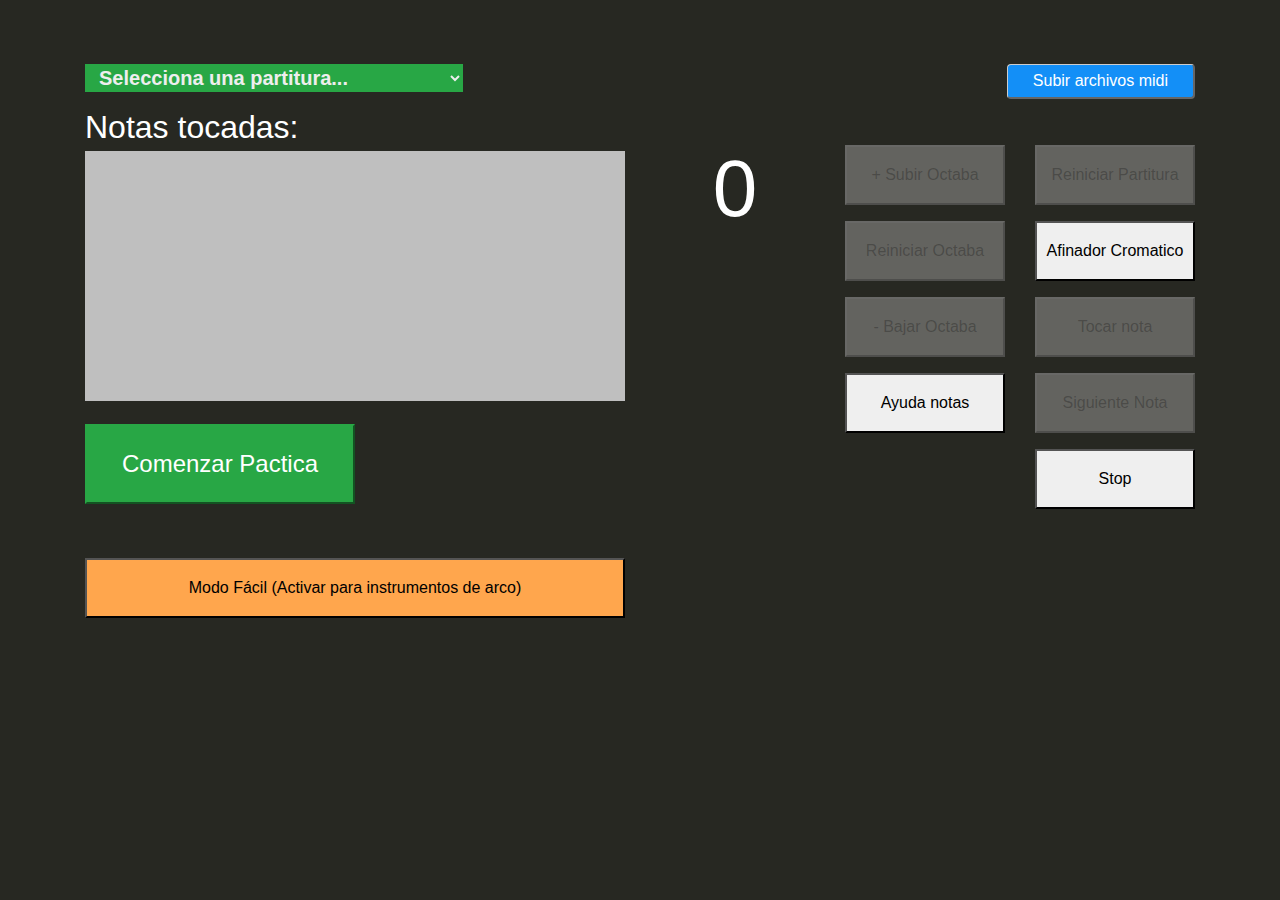
<file: ongakuin/index.html>
<!DOCTYPE html>
<html>
<head>
	<meta charset="UTF-8">
	<title></title>

	<link rel="stylesheet" type="text/css" href="css/bootstrap.min.css" />
	<link rel="stylesheet" type="text/css" href="css/estilos.css" />







	<script type="text/javascript" src="js/jquery-3.3.1.min.js"></script>
	<script type="text/javascript" src="js/bootstrap.min.js"></script>
	<script type="text/javascript" src="js/lectorPartituras.js"></script>
	<script type="text/javascript" src="js/Frecuencias.js"></script>
	<script type="text/javascript" src="js/musicBox.js"></script>
	<script type="text/javascript" src="js/afinadorCromatico.js"></script>
	<script type="text/javascript" src="js/main.js"></script>


</head>

<body>

<div class="container contenedor">


	<div class="row">

		<div class="col-sm-6">

			<div id="selectorArea"></div>

			<div id="notasTocadas">Notas tocadas: </div>

			<div class="row">

				
				

				<div class="col-sm-12 visores">

					

					<div id="visorPartitura" class="visorNotas"></div>
					<div id="visorAfinador" class="visorNotas"></div>

				</div>

				

				
			</div>


			<div class="row">

				<div class="col-sm-12">

					<button id="botonStart" class="btn-success" onclick='comenzarPractica()'>Comenzar Pactica</button>
										

				</div>

			</div>


			<div class="row">

				<div class="col-sm-12">
					<button id="botonFacil" class="botonesColumna modofacil" onclick='modoFacilAccion()'> Modo Fácil (Activar para instrumentos de arco)</button>
				</div>
			</div>


		</div>


		<div class="col-sm-6 ">

			
			<div><a class="enlaceBoton subir" href="subir_midi.html">Subir archivos midi</a></div>

			


			<div class="row zonaOctavas">

				

				<div class="col-sm-4">
					<div id="modificadorOctavas"></div>
				</div>

				<div class="col-sm-4">

					<button id="botonSubeOctava" class="botonesColumna" onclick='subeOctava()'> + Subir Octaba</button>

					<button  id="botonReiniciaOctava" class="botonesColumna" onclick='reiniciaOctava()'> Reiniciar Octaba</button>

					<button id="botonBajaOctava" class="botonesColumna" onclick='bajaOctava()'> - Bajar Octaba</button>

					<button class="botonesColumna" onclick='alert("Notas: A = la, B = si, C = do, D = re, E = mi, F = fa, G = sol");'> Ayuda notas</button>



				</div>


				<div class="col-sm-4">

					<button id="botonReiniciar"  class="botonesColumna" onclick='reiniciaMusica()'>Reiniciar Partitura</button>

					<button id="botonAfinador" class="botonesColumna" onclick='iniciarAfinador(true)'>Afinador Cromatico</button>

					<button id="inicioSonido" class="botonesColumna" onclick='iniciarMusicBox()'>Tocar nota</button>
		
					<button id="siguienteNota" class="botonesColumna" onclick='tocarSiguienteNota()'> Siguiente Nota</button>
		
					<button  class="botonesColumna" onclick='stopNotas()'> Stop</button>

				</div>

			

			</div>

		</div>


	</div>

	




</div>

</body>

</html>
</file>
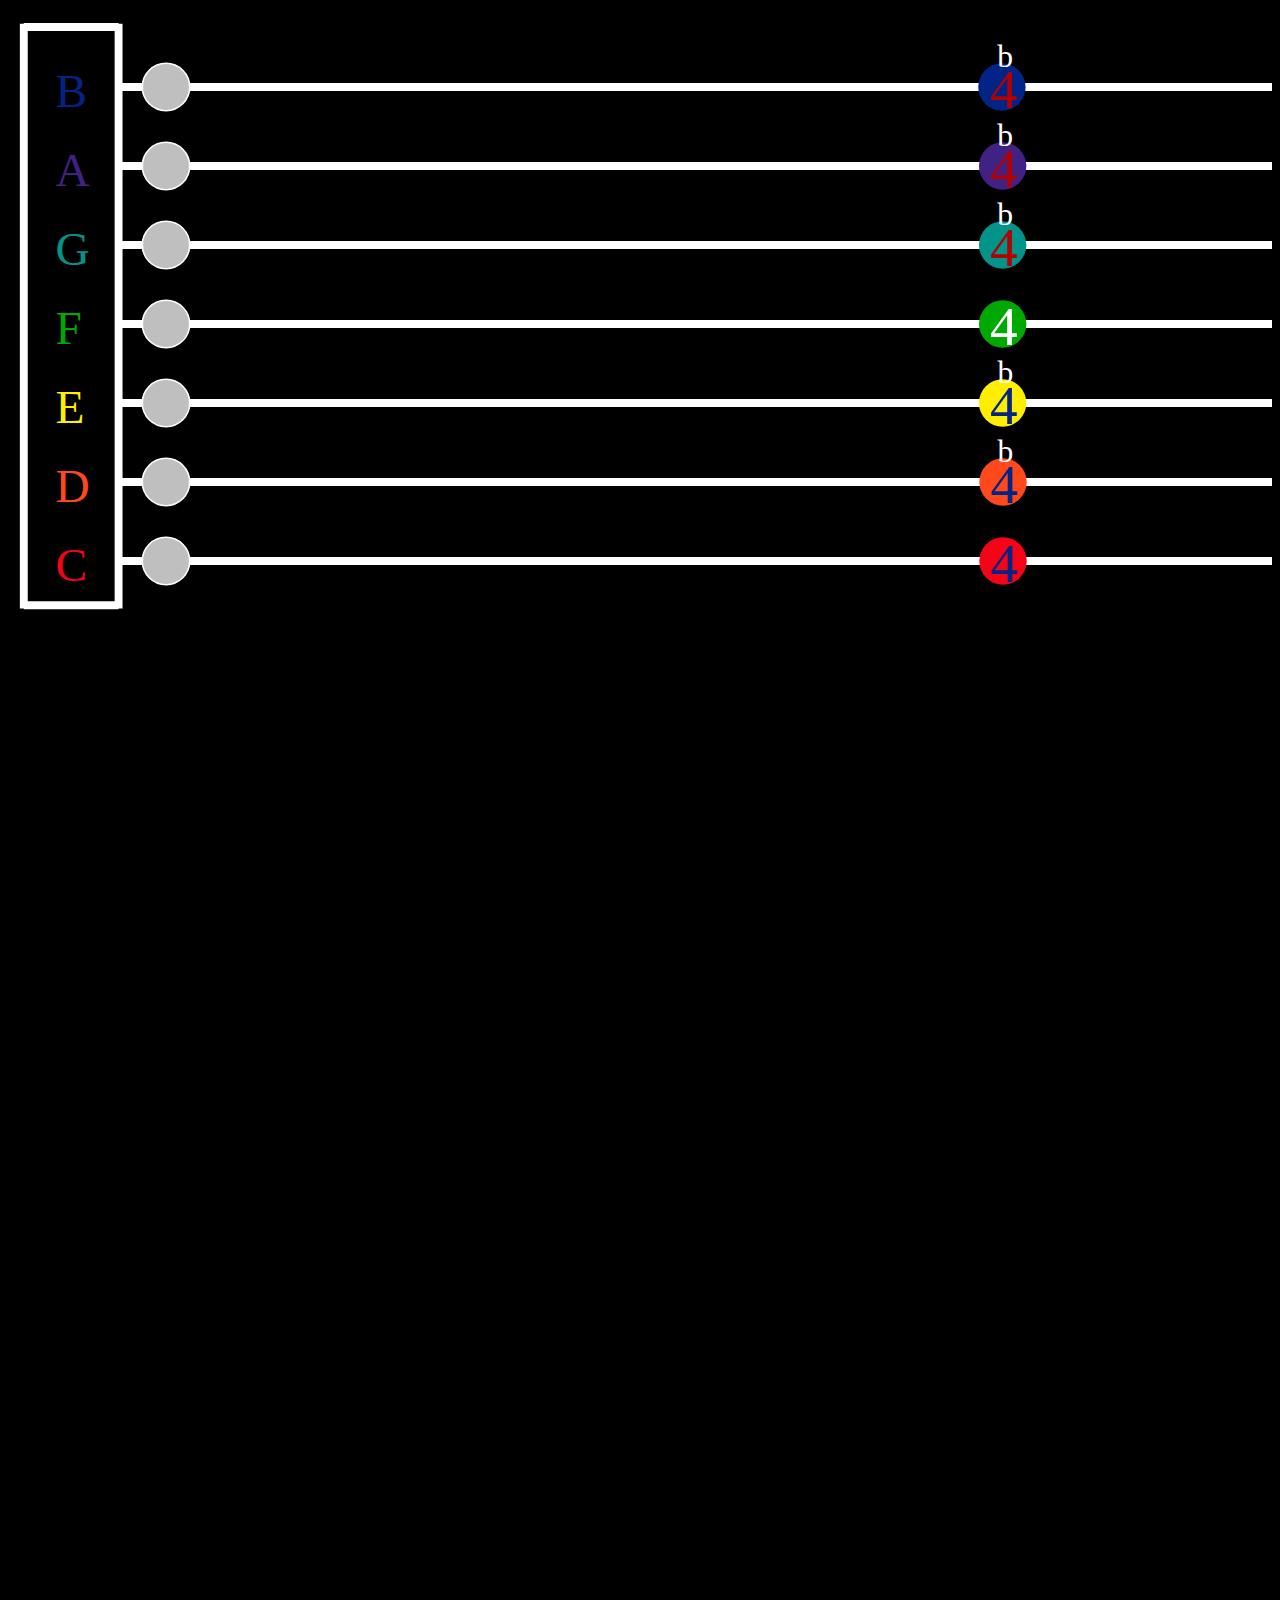
<file: ongakuin/heptagrama.html>
<!DOCTYPE html>
<html>
<head>
	<title>Heptagrama</title>
	<link rel="stylesheet" type="text/css" href="css2/estilos_heptagrama.css">


</head>

<body>

	<!--<div id="create"></div>-->

	<!--<div id="pong"></div>-->

	<div id="heptagrama"></div>



</body>

<!--
<style type="text/css">
	
	line{

	stroke-width:10; 
	stroke:black;

} 


</style>
-->
	
	<script src="js2/jquery-3.3.1.min.js"></script>

	
	<script src="js2/anime.min.js"></script>
	

	<script src="js2/svg.min.js"></script>


	<!--<script src="js/svg.easing.min.js"></script>-->

	<!--<script src="js/pong.js"></script>-->

	<!--<script src="tests/testsNotas.js"></script>-->

	<script src="js2/notas.js"></script>

	<script src="js2/heptagrama.js"></script>

	<script src="js2/pintor.js"></script>



	<script type="text/javascript">

	
/*	var draw = svg("#create");
	var rect = draw.rect(100, 100);
*/

/*
	var canvas = SVG('create').size('100%', '100%')
  , rect = canvas.rect(50, 50);
*/


//var draw = SVG('create'); 
//var rect = draw.rect(100, 100).fill('#f06');
//var rect = draw.circle(100, 100).fill('#f06');

//var rect = draw.line(10, 100);


/*
var canvas = SVG('create').size('100%', '100%').viewbox(0,0,800,1000)
  , rect = canvas.rect(100, 100)
  , path = canvas.path("m 357.64532,453.84097 c 17.62007,8.02216 -2.12058,27.70935 -13.33334,29.28571 -30.3859,4.27185 -48.34602,-29.97426 -45.23807,-55.9524 5.5594,-46.46879 56.1311,-70.59787 98.57145,-61.19043 62.28294,13.8058 93.32728,82.57702 77.1428,141.19051 C 453.21679,585.29693 365.67122,623.42358 290.97859,600.26951 196.98554,571.13248 151.71003,464.56996 181.93108,373.84089 218.53281,263.95583 344.23687,211.49702 450.97875,248.84102 576.77037,292.84963 636.43303,437.76771 591.93099,560.50775 540.55162,702.21597 376.3736,769.09583 237.6452,717.41234 80.01319,658.68628 5.9069261,475.21736 64.788247,320.50751 130.84419,146.94643 333.62587,65.607117 504.31214,131.69819 693.80625,205.0718 782.38357,427.18225 709.07382,613.84113")
  , length = path.length()
  
path.fill('none').stroke({width:1, color: '#ccc'})

rect.animate(8000, '<>').during(function(pos, morph, eased){
    var p = path.pointAt(eased * length)
    rect.center(p.x, p.y)
}).loop(true, true)

*/

/*
var canvas = SVG('create').size('100%', '100%').viewbox(0,0,800,1000)
  , rect = canvas.rect(100, 100);

*/









</script>

</html>
</file>
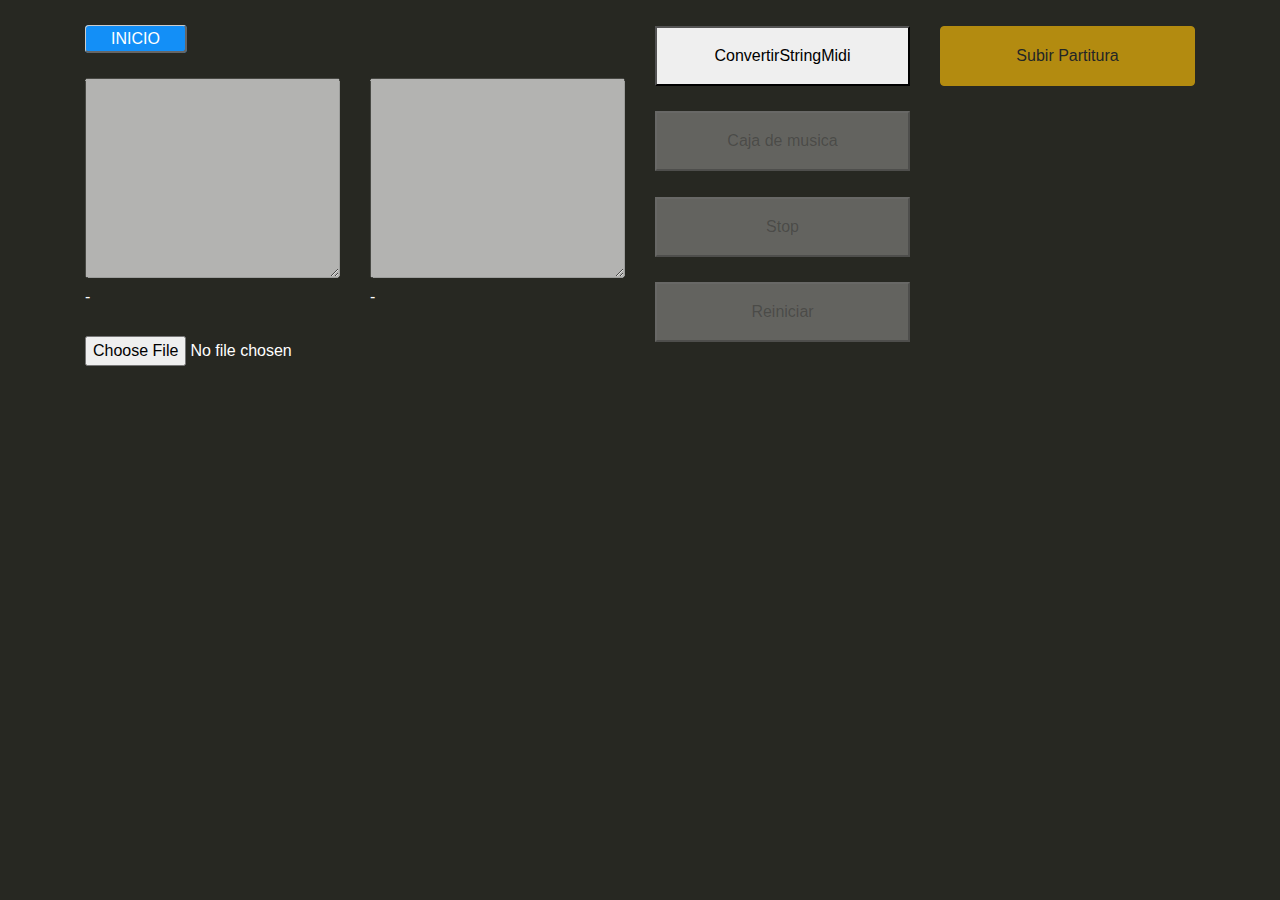
<file: ongakuin/subir_midi.html>
<!DOCTYPE html>
<html>
<head>
	<title>MidiConvert</title>
	<link rel="stylesheet" type="text/css" href="css/bootstrap.min.css" />
	<link rel="stylesheet" type="text/css" href="css/estilos.css" />










	<script type="text/javascript" src="js/jquery-3.3.1.min.js"></script>
	<script type="text/javascript" src="js/bootstrap.min.js"></script>
	<script type="text/javascript" src="js/MidiConvert.js"></script>
	<script type="text/javascript" src="js/conversorMidiJsonRAW.js"></script>
	<script type="text/javascript" src="js/PartituraJson.js"></script>
	<script type="text/javascript" src="js/Frecuencias.js"></script>
	<script type="text/javascript" src="js/musicBox.js"></script>
	
	
	
</head>
<body>

<div class="container">


	<div class="row">
		<div class="col-sm-6">

			<div class="row ladoIzquirdo">
				<div class="col-sm-6">

					<a class="enlaceBoton" href="index.html">INICIO</a>

				</div>

				

			</div>

			

			<div class="row ladoIzquirdo">

				

					<div class="col-sm-6">
						<textarea id="ResultsText" class="ResultsTextArea" disabled></textarea>-
					</div>

					<div class="col-sm-6">
						<textarea id="ResultsText2" class="ResultsTextArea" disabled></textarea>-
					</div>

				

			</div>



			<div class="row ladoIzquirdo">

				<div class="col-sm-6">
					<input id="midiNuevo" type="file" accept="audio/midi">
				</div>

			</div>










		</div>
	
		


	

		<div class="col-sm-6">

			<div class="row">

				<div class="col-sm-6">

					<button onclick="crearPartituraJson();" class="botonesColumna"> ConvertirStringMidi </button>

					<button onclick="musicBox(partitura);"  class="botonesColumna" id="musicBox"> Caja de musica </button>

					<button onclick="stopNote();" id="stopNote" class="botonesColumna"> Stop </button>

					<button onclick="reiniciar();" class="botonesColumna" id="reiniciar"> Reiniciar </button>

				</div>
				<div class="col-sm-6">

					<button onclick="subirPartituraJson();" class="btn btn-warning botonesColumna" id="subirPartitura"> Subir Partitura </button>

				</div>

				<div id="notaSonando"></div>

			</div>

		</div>

	</div>

</div>

	
	<script type="text/javascript">
	

	window.onload = function(){
		
		document.getElementById("musicBox").disabled = true;
		document.getElementById("stopNote").disabled = true;
		document.getElementById("reiniciar").disabled = true;
		document.getElementById("subirPartitura").disabled = true;
	}

		


	document.querySelector("#midiNuevo").addEventListener("change", function(e){

		cogerMidi(e, "#ResultsText");

		
	});

	var partitura;
	var nuevaPartitura;

	function crearPartituraJson(){

		var archvoJsonRaw = document.querySelector("#ResultsText").value;

		var partituraJson = new PartituraJson(archvoJsonRaw, nombreArchivo);

		

		partitura = partituraJson.getPartitura();

		var titulo = partituraJson.getTitulo();
		

		document.getElementById("musicBox").disabled = false;
		document.getElementById("stopNote").disabled = false;
		document.getElementById("reiniciar").disabled = false;
		document.getElementById("subirPartitura").disabled = false;



		document.querySelector("#ResultsText2").value = partituraJson.getNuevoStringJson();

		iniciarAudioContext();
		


		nuevaPartitura = partituraJson.getNuevoStringJson()




	}



function subirPartituraJson(){

/*

	Nota: al mejorar el proyecto hay que repasar esta parte.


*/


	$.post( "escribirJSON.php", { partitura: nuevaPartitura.trim()});
	alert("Hecho");

}















	</script>

</body>
</html>
</file>
<file: ongakuin/css/estilos.css>
body{

	background-color: #272822;
	color: white;
}



.contenedor{

	margin-top: 5%;
}


.visores{

  /*width: 150px;*/
  /*float: right;*/

/*
  display: flex;
  flex-direction: column;
  align-items: center;
  justify-content: center;

*/

  margin-bottom: 4%;
}


.visorNotas{

  background-color: #bfbfbf;

  text-shadow: 2px 2px black;


  text-align: center;

  
	
}


#selectorArea{

  margin-bottom: 2%;

}



#notasTocadas{

    font-size: 2em;
    width: 100%;

}






#visorPartitura{

 
  width: 100%;
  
  height: 150px;

  font-size: 8em;

  


}



#visorAfinador{

  width: 100%;
  
  height: 100px;

  font-size: 5em;

  color: green;


}





#partituras {
   border: 0;
   color: #EEE;
   background-color: #28a745;
   font-size: 20px;
   font-weight: bold;
   padding: 2px 10px;
   width: 378px;
   
}


#botonStart{
    
    width: 50%;

    /*height: auto;*/

    height: 80px;

    font-size: 1.5em;

}


#modificadorOctavas{



  font-size: 5em;
	/*color: orange;*/
}




#modificadorOctavas{

  text-align: center;  
}




/*    display: flex;
    flex-direction: column;
    align-items: center;
    justify-content: center;*/






.botonesColumna{

	display: flex;
    flex-direction: column;
    align-items: center;
    justify-content: center;
    margin-bottom: 10%;
    margin-top: 10%;
    width: 100%;
    height: 60px;

}


.zonaOctavas{


  margin-top: 12%;
}



.subir{


  float: right;

  
}



.enlaceBoton {    

	padding: 4px 25px;
  background: rgb(19, 143, 247);
  border: 1px solid #1161B0;
  color: #fff;
  border-radius: 4px;
  text-decoration:none; 

  

} 
.enlaceBoton:link, 
.enlaceBoton:visited { 
   border-top: 1px solid #cccccc; 
   border-bottom: 2px solid #666666; 
   border-left: 1px solid #cccccc; 
   border-right: 2px solid #666666; 
} 
.enlaceBoton:hover { 
    border-bottom: 1px solid #cccccc; 
   border-top: 2px solid #666666; 
   border-right: 1px solid #cccccc; 
   border-left: 2px solid #666666; 
   color: green;
}





.ResultsTextArea{

  width: 100%;

  height: 200px;


}


.ladoIzquirdo{
  margin-top: 5%;
  margin-bottom: 5%;
}






.modofacil{

  background-color: #ffa64d;
}





/*
.inicio{

  margin-bottom: 20%;


}
*/

/*

.enlaceBoton2 {    

  padding: 4px 25px;
  background: rgb(19, 143, 247);
  border: 1px solid #1161B0;
  color: #fff;
  border-radius: 4px;
  text-decoration:none; 




} 
.enlaceBoton2:link, 
.enlaceBoton2:visited { 
   border-top: 1px solid #cccccc; 
   border-bottom: 2px solid #666666; 
   border-left: 1px solid #cccccc; 
   border-right: 2px solid #666666; 
} 
.enlaceBoton2:hover { 
    border-bottom: 1px solid #cccccc; 
   border-top: 2px solid #666666; 
   border-right: 1px solid #cccccc; 
   border-left: 2px solid #666666; 
}*/
</file>
<file: ongakuin/css2/estilos_heptagrama.css>
body{background-color: black;

	/*#272822;*/

}



	
line{

	stroke-width:5; 
	stroke:white;



}


circle{

	stroke-width:1;
	/*stroke:white;*/



}


rect{

	stroke-width:1;
	stroke:white;

}

/*
text{

	
	font-size: 30px

}
*/
</file>
